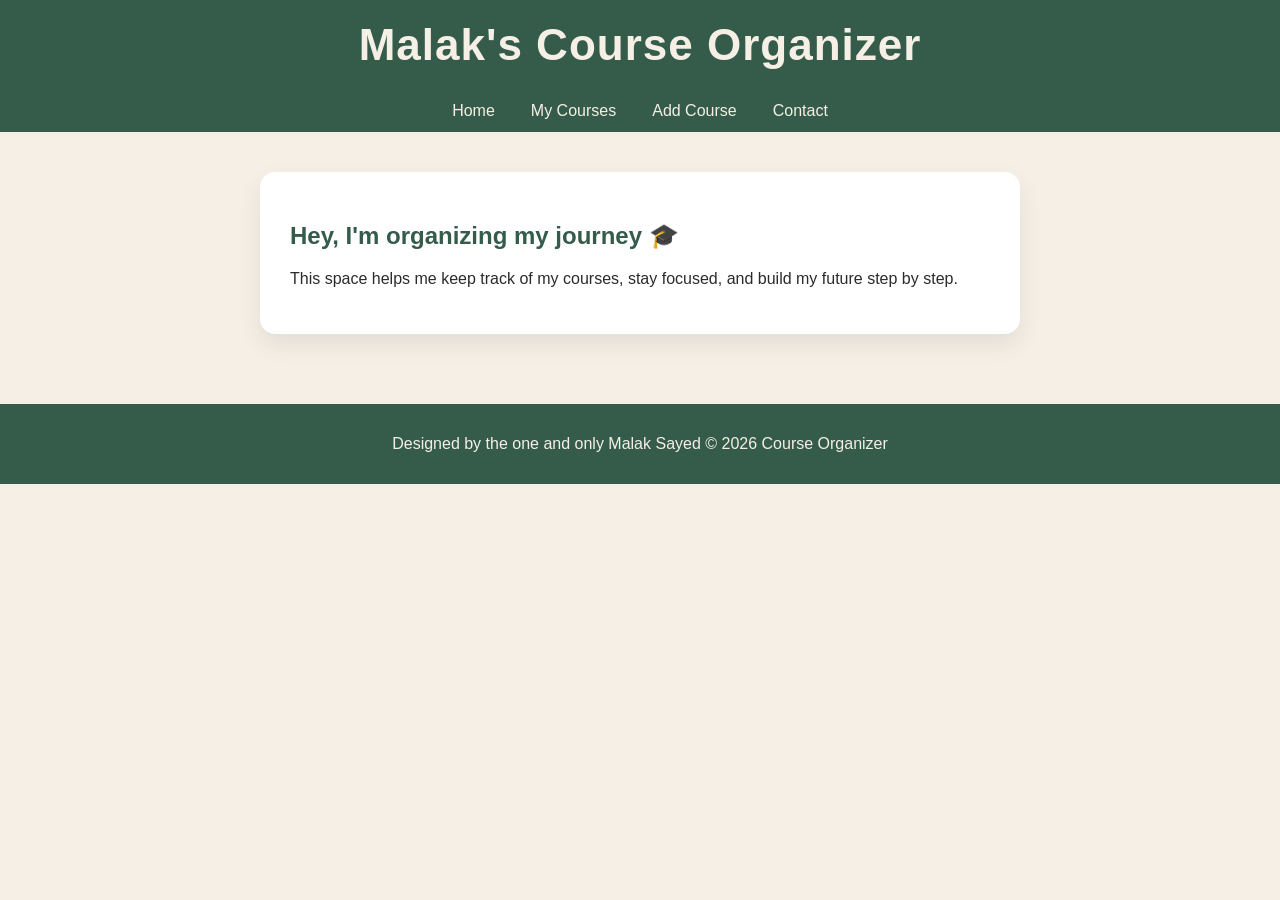
<file: index.html>
<!DOCTYPE html>
<html lang="en">
<head>
    <meta charset="UTF-8">
    <meta name="viewport" content="width=device-width, initial-scale=1.0">
    <title>Home</title>
    <link rel="stylesheet" href="style.css">
</head>
<body>

<header>
    <h1>Malak's Course Organizer</h1>
</header>

<nav>
    <a href="index.html">Home</a>
    <a href="courses.html">My Courses</a>
    <a href="add-course.html">Add Course</a>
    <a href="contact.html">Contact</a>
</nav>

<main>
    <section class="card">
        <h2>Hey, I'm organizing my journey 🎓</h2>
<p>
    This space helps me keep track of my courses, stay focused,
    and build my future step by step.
</p>
    </section>
</main>

<footer>
    <p>Designed by the one and only Malak Sayed © 2026 Course Organizer</p>
</footer>

</body>
</html>
</file>
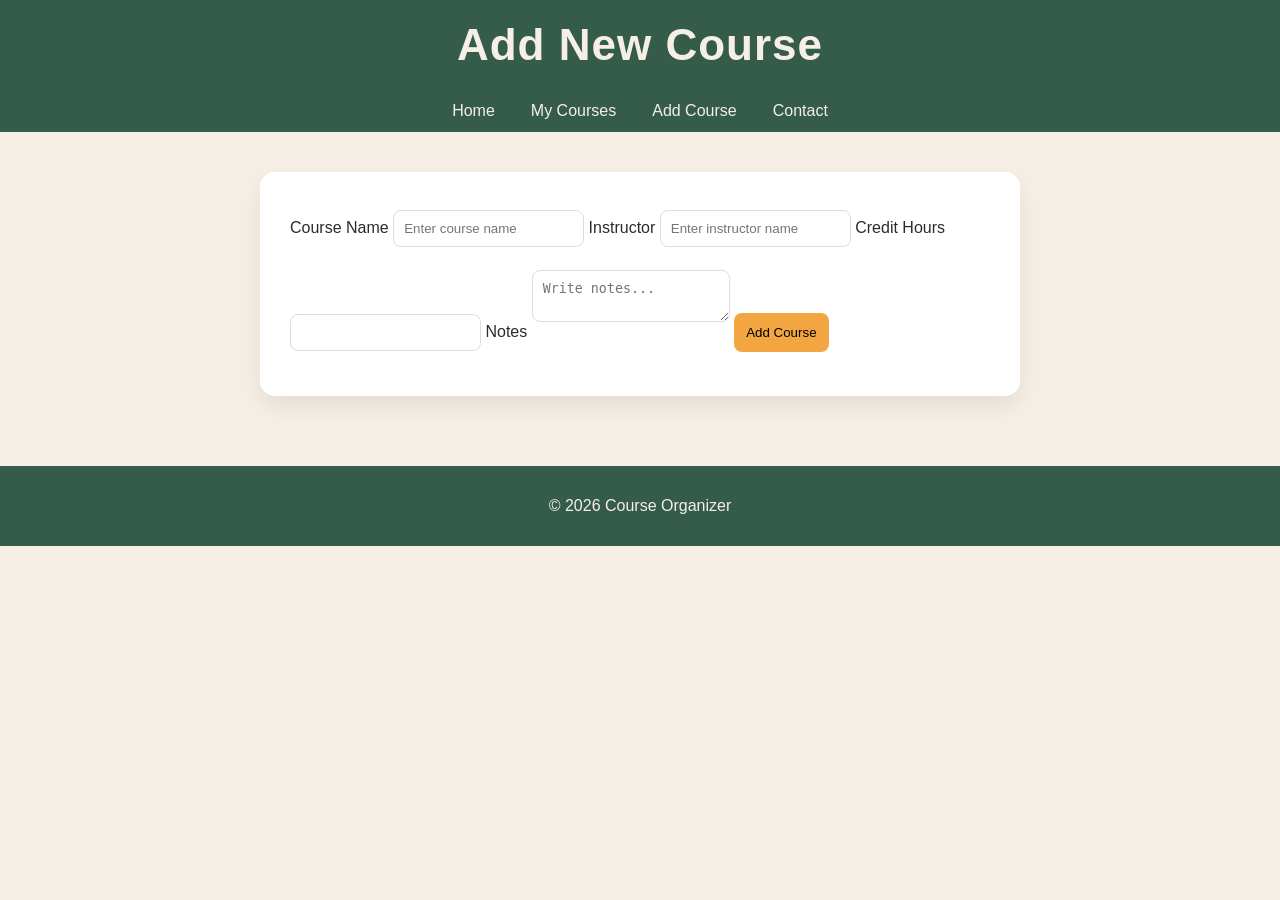
<file: add-course.html>
<!DOCTYPE html>
<html lang="en">
<head>
    <meta charset="UTF-8">
    <meta name="viewport" content="width=device-width, initial-scale=1.0">
    <title>Add Course</title>
    <link rel="stylesheet" href="style.css">
</head>
<body>

<header>
    <h1>Add New Course</h1>
</header>

<nav>
    <a href="index.html">Home</a>
    <a href="courses.html">My Courses</a>
    <a href="add-course.html">Add Course</a>
    <a href="contact.html">Contact</a>
</nav>

<main>
    <section class="card">
        <form>
            <label>Course Name</label>
            <input type="text" placeholder="Enter course name" required>

            <label>Instructor</label>
            <input type="text" placeholder="Enter instructor name" required>

            <label>Credit Hours</label>
            <input type="number" min="1" required>

            <label>Notes</label>
            <textarea placeholder="Write notes..."></textarea>

            <button type="submit">Add Course</button>
        </form>
    </section>
</main>

<footer>
    <p>© 2026 Course Organizer</p>
</footer>

</body>
</html>
</file>
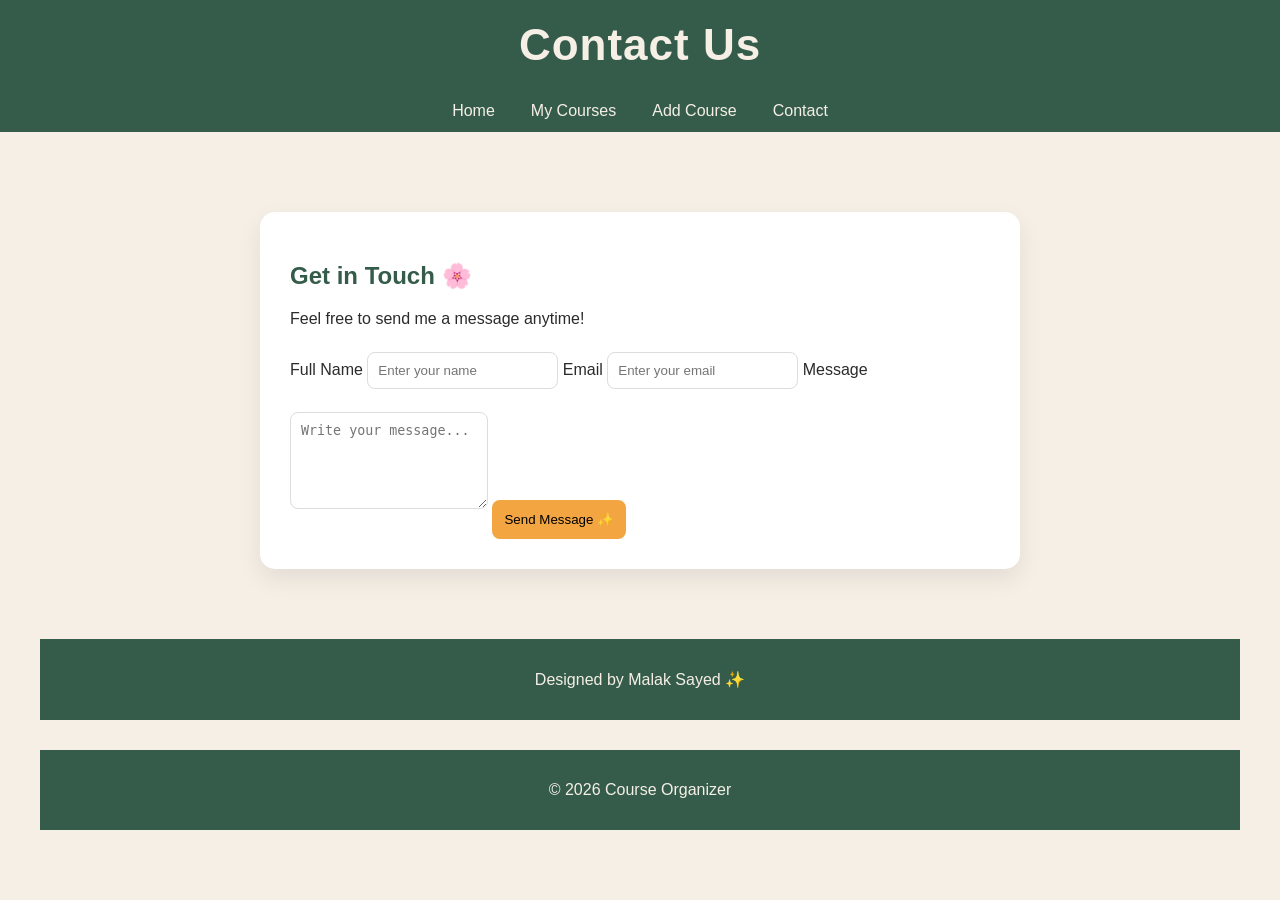
<file: contact.html>
<!DOCTYPE html>
<html lang="en">
<head>
    <meta charset="UTF-8">
    <meta name="viewport" content="width=device-width, initial-scale=1.0">
    <title>Contact</title>
    <link rel="stylesheet" href="style.css">
</head>
<body>

<header>
    <h1>Contact Us</h1>
</header>

<nav>
    <a href="index.html">Home</a>
    <a href="courses.html">My Courses</a>
    <a href="add-course.html">Add Course</a>
    <a href="contact.html">Contact</a>
</nav>

<main>
    <!DOCTYPE html>
<html lang="en">
<head>
    <meta charset="UTF-8">
    <meta name="viewport" content="width=device-width, initial-scale=1.0">
    <title>Contact</title>
    <link rel="stylesheet" href="style.css">
</head>
<body>

<main>
    <section class="form-container">

        <h2>Get in Touch 🌸</h2>
        <p>Feel free to send me a message anytime!</p>

        <form>
            <label>Full Name</label>
            <input type="text" placeholder="Enter your name" required>

            <label>Email</label>
            <input type="email" placeholder="Enter your email" required>

            <label>Message</label>
            <textarea placeholder="Write your message..." rows="5" required></textarea>

            <button type="submit">Send Message ✨</button>
        </form>

    </section>
</main>

<footer>
    <p>Designed by Malak Sayed ✨</p>
</footer>

</body>
</html>

<footer>
    <p>© 2026 Course Organizer</p>
</footer>

</body>
</html>
</file>
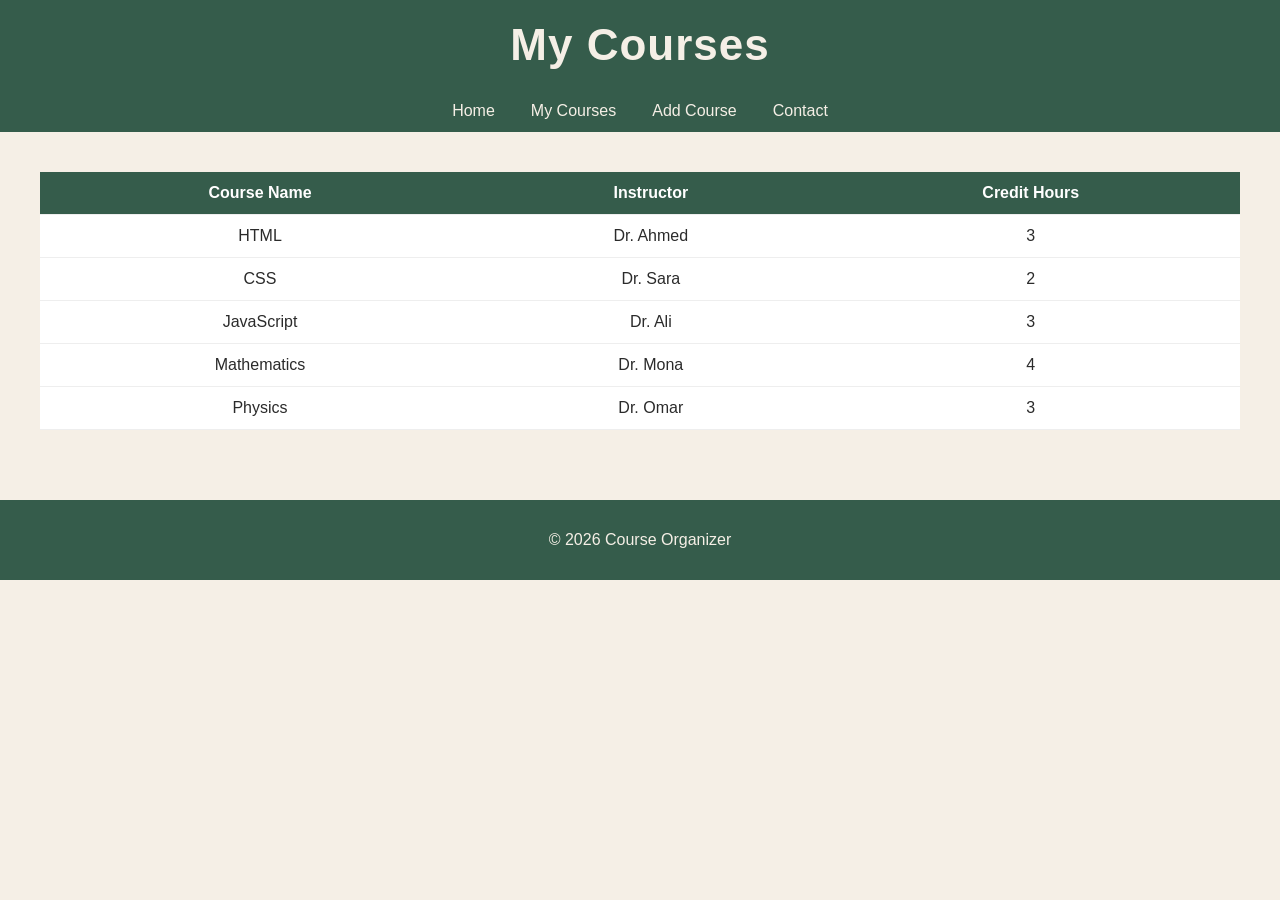
<file: courses.html>
<!DOCTYPE html>
<html lang="en">
<head>
    <meta charset="UTF-8">
    <meta name="viewport" content="width=device-width, initial-scale=1.0">
    <title>My Courses</title>
    <link rel="stylesheet" href="style.css">
</head>
<body>

<header>
    <h1>My Courses</h1>
</header>

<nav>
    <a href="index.html">Home</a>
    <a href="courses.html">My Courses</a>
    <a href="add-course.html">Add Course</a>
    <a href="contact.html">Contact</a>
</nav>

<main>
    <section>
        <table>
            <thead>
                <tr>
                    <th>Course Name</th>
                    <th>Instructor</th>
                    <th>Credit Hours</th>
                </tr>
            </thead>
            <tbody>
                <tr><td>HTML</td><td>Dr. Ahmed</td><td>3</td></tr>
                <tr><td>CSS</td><td>Dr. Sara</td><td>2</td></tr>
                <tr><td>JavaScript</td><td>Dr. Ali</td><td>3</td></tr>
                <tr><td>Mathematics</td><td>Dr. Mona</td><td>4</td></tr>
                <tr><td>Physics</td><td>Dr. Omar</td><td>3</td></tr>
            </tbody>
        </table>
    </section>
</main>

<footer>
    <p>© 2026 Course Organizer</p>
</footer>

</body>
</html>
</file>
<file: style.css>
body {
    margin: 0;
    font-family: 'Segoe UI', sans-serif;
    background-color: #f5efe6; /* بيج */
    color: #2b2b2b;
}

/* Header */
header {
    background-color: #355c4b; /* اخضر غامق */
    color: #f5efe6;
    padding: 20px;
    text-align: center;
    font-size: 22px;
    letter-spacing: 1px;
}

/* Navbar */
nav {
    display: flex;
    justify-content: center;
    background-color: #355c4b;
}

nav a {
    color: #f5efe6;
    text-decoration: none;
    padding: 12px 18px;
    transition: 0.3s;
}

nav a:hover {
    background-color: #f2a541; /* اورنج */
    color: #000;
    border-radius: 8px;
}

/* Main layout */
main {
    padding: 40px;
}

/* Cards */
.card, .form-container {
    background: #ffffff;
    padding: 30px;
    border-radius: 15px;
    max-width: 700px;
    margin: auto;
    box-shadow: 0 10px 25px rgba(0,0,0,0.08);
}

/* Titles */
h1 {
    margin: 0;
}

h2 {
    color: #355c4b;
}

/* Table */
table {
    width: 100%;
    border-collapse: collapse;
    background: white;
}

th {
    background-color: #355c4b;
    color: #fff;
}

th, td {
    padding: 12px;
    text-align: center;
    border-bottom: 1px solid #eee;
}

tr:hover {
    background-color: #fdf6ec;
}

/* Form */
input, textarea {
    margin: 8px 0 15px;
    padding: 10px;
    border: 1px solid #ddd;
    border-radius: 8px;
}

input:focus, textarea:focus {
    outline: none;
    border-color: #f2a541;
}

/* Button */
button {
    background-color: #f2a541;
    color: #000;
    border: none;
    padding: 12px;
    border-radius: 8px;
    cursor: pointer;
}

button:hover {
    background-color: #d98e2f;
}

/* Footer */
footer {
    background-color: #355c4b;
    color: #f5efe6;
    text-align: center;
    padding: 15px;
    margin-top: 30px;
}

/* Responsive */
@media (max-width: 600px) {
    nav {
        flex-direction: column;
    }
}
</file>
